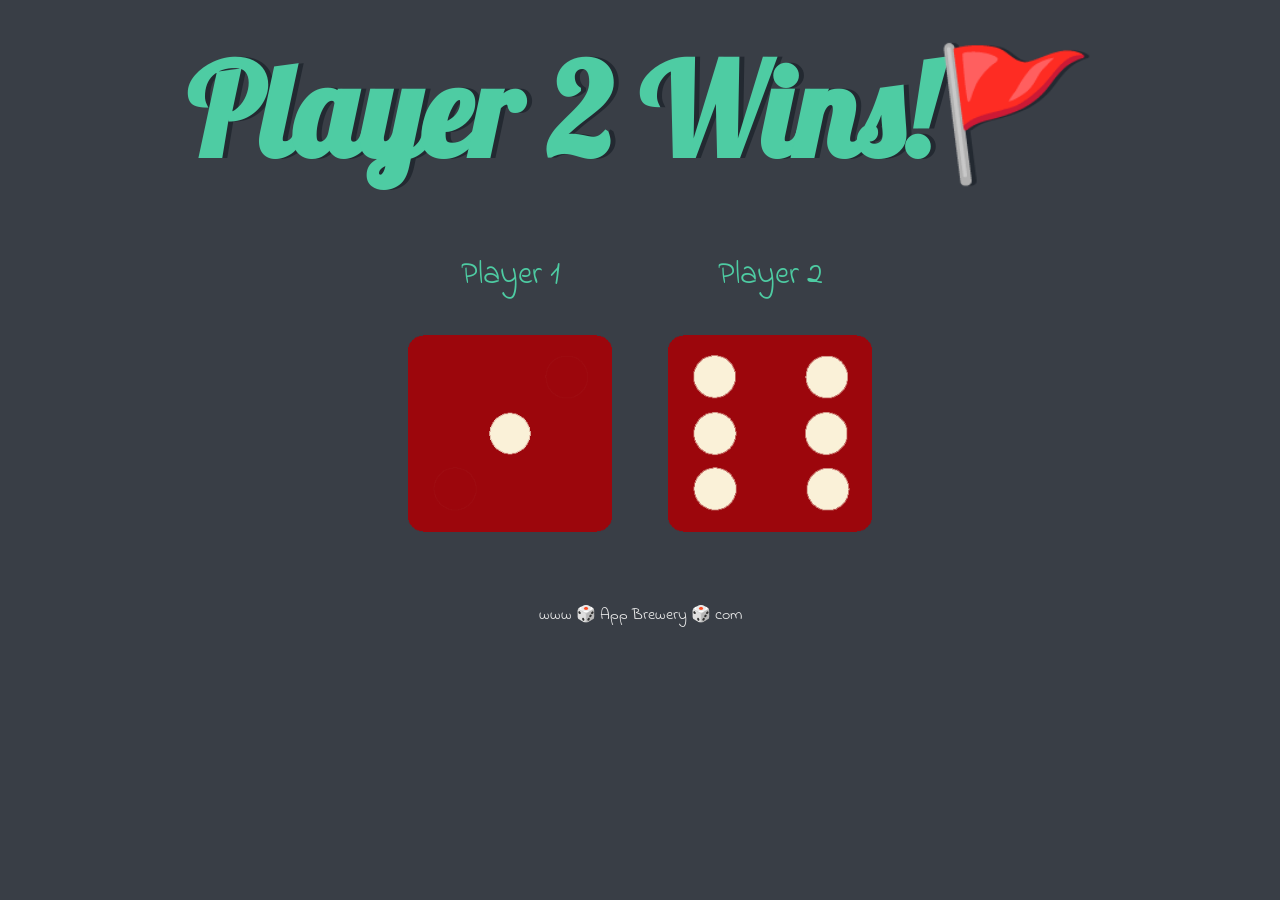
<file: Dicee/index.html>
<!DOCTYPE html>
<html lang="en" dir="ltr">
  <head>
    <meta charset="utf-8">
    <title>Dicee</title>
    <link rel="stylesheet" href="styles.css">
    <link href="https://fonts.googleapis.com/css?family=Indie+Flower|Lobster" rel="stylesheet">

  </head>
  <body>

    <div class="container">
      <h1>Refresh Me</h1>

      <div class="dice">
        <p>Player 1</p>
        <img class="img1" src="images/dice6.png">
      </div>

      <div class="dice">
        <p>Player 2</p>
        <img class="img2" src="images/dice6.png">
      </div>

    

    </div>
    <script src="index.js" charset="utf-8"></script>


  </body>

  <footer>
    www 🎲 App Brewery 🎲 com
  </footer>
</html>
</file>
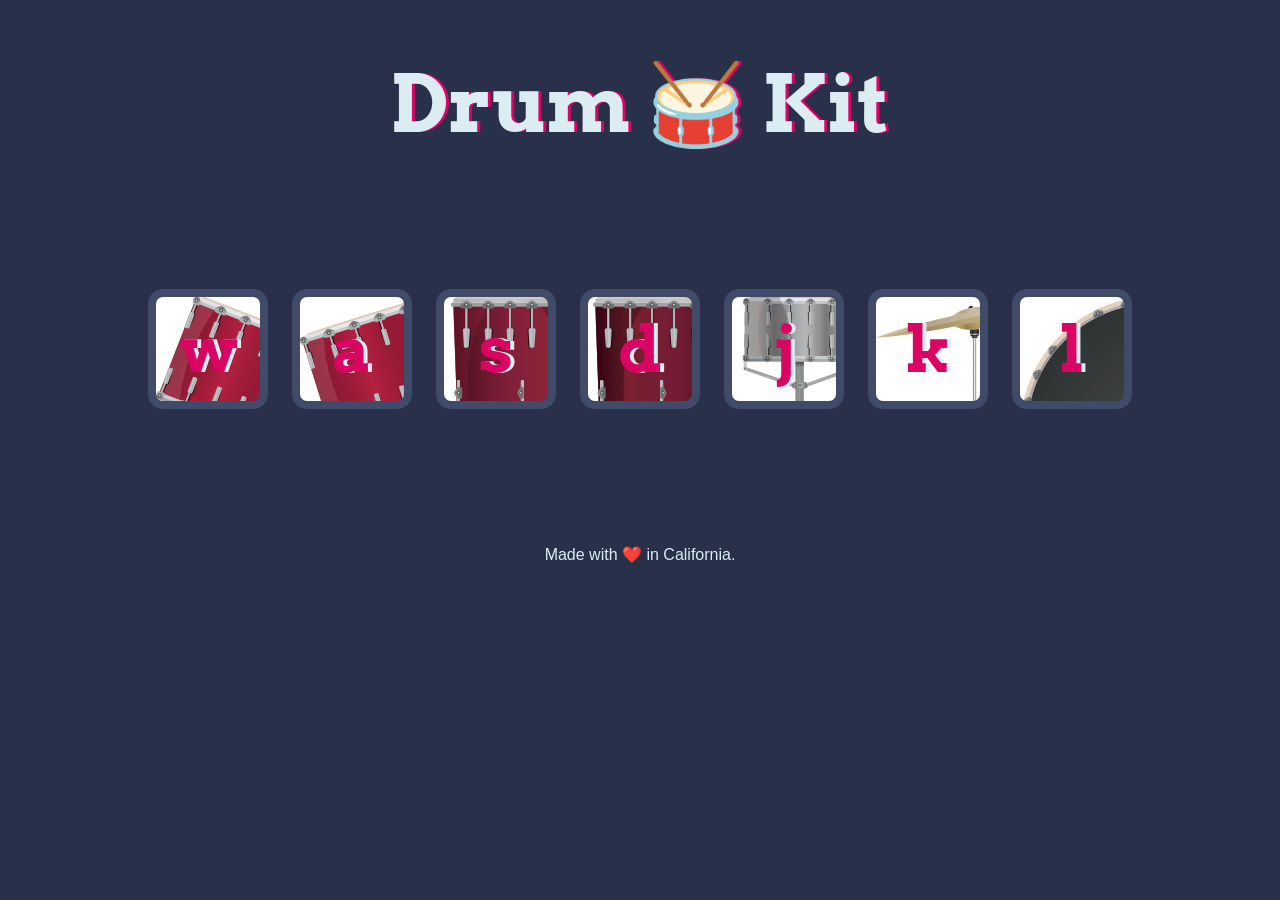
<file: Drum Kit/index.html>
<!DOCTYPE html>
<html lang="en" dir="ltr">

<head>
  <meta charset="utf-8">
  <title>Drum Kit</title>
  <link rel="stylesheet" href="styles.css">
  <link href="https://fonts.googleapis.com/css?family=Arvo" rel="stylesheet">
</head>

<body>

  <h1 id="title">Drum 🥁 Kit</h1>
  <div class="set">
    <button class="w drum">w</button>
    <button class="a drum">a</button>
    <button class="s drum">s</button>
    <button class="d drum">d</button>
    <button class="j drum">j</button>
    <button class="k drum">k</button>
    <button class="l drum">l</button>
  </div>


  <footer>
    Made with ❤️ in California.
  </footer>

  <script src="index.js" charset="utf-8"></script>
</body>

</html>
</file>
<file: Dicee/styles.css>
.container {
  width: 100%;
  margin: auto;
  text-align: center;
}

.dice {
  text-align: center;
  display: inline-block;

}

body {
  background-color: #393E46;
}

h1 {
  margin: 30px;
  font-family: 'Lobster', cursive;
  text-shadow: 5px 0 #232931;
  font-size: 8rem;
  color: #4ECCA3;
}

p {
  font-size: 2rem;
  color: #4ECCA3;
  font-family: 'Indie Flower', cursive;
}

img {
  width: 80%;
}

footer {
  margin-top: 5%;
  color: #EEEEEE;
  text-align: center;
  font-family: 'Indie Flower', cursive;

}
</file>
<file: Drum Kit/styles.css>
body {
  text-align: center;
  background-color: #283149;
}

h1 {
  font-size: 5rem;
  color: #DBEDF3;
  font-family: "Arvo", cursive;
  text-shadow: 3px 0 #DA0463;

}

footer {
  color: #DBEDF3;
  font-family: sans-serif;
}

.w {

  background-image: url("images/tom1.png");
}


.a {
  background-image: url("images/tom2.png");
}

.s {
  background-image: url("images/tom3.png");
}

.d {
  background-image: url("images/tom4.png");
}

.j {
  background-image: url("images/snare.png");
}

.k {
  background-image: url("images/crash.png");
}

.l {
  background-image: url("images/kick.png");
}

.set {
  margin: 10% auto;
}

.game-over {
  background-color: red;
  opacity: 0.8;
}

.pressed {
  box-shadow: 0 3px 4px 0 #DBEDF3;
  opacity: 0.5;
}

.red {
  color: red;
}

.drum {
  outline: none;
  border: 8px solid #404B69;
  font-size: 4rem;

  font-family: 'Arvo', cursive;
  line-height: 1;
  font-weight: 900;
  color: #DA0463;
  text-shadow: 4px 0 #DBEDF3;
  border-radius: 15px;
  display: inline-block;
  width: 120px;
  height: 120px;
  text-align: center;
  margin: 10px;
  background-color: white;
}
</file>
